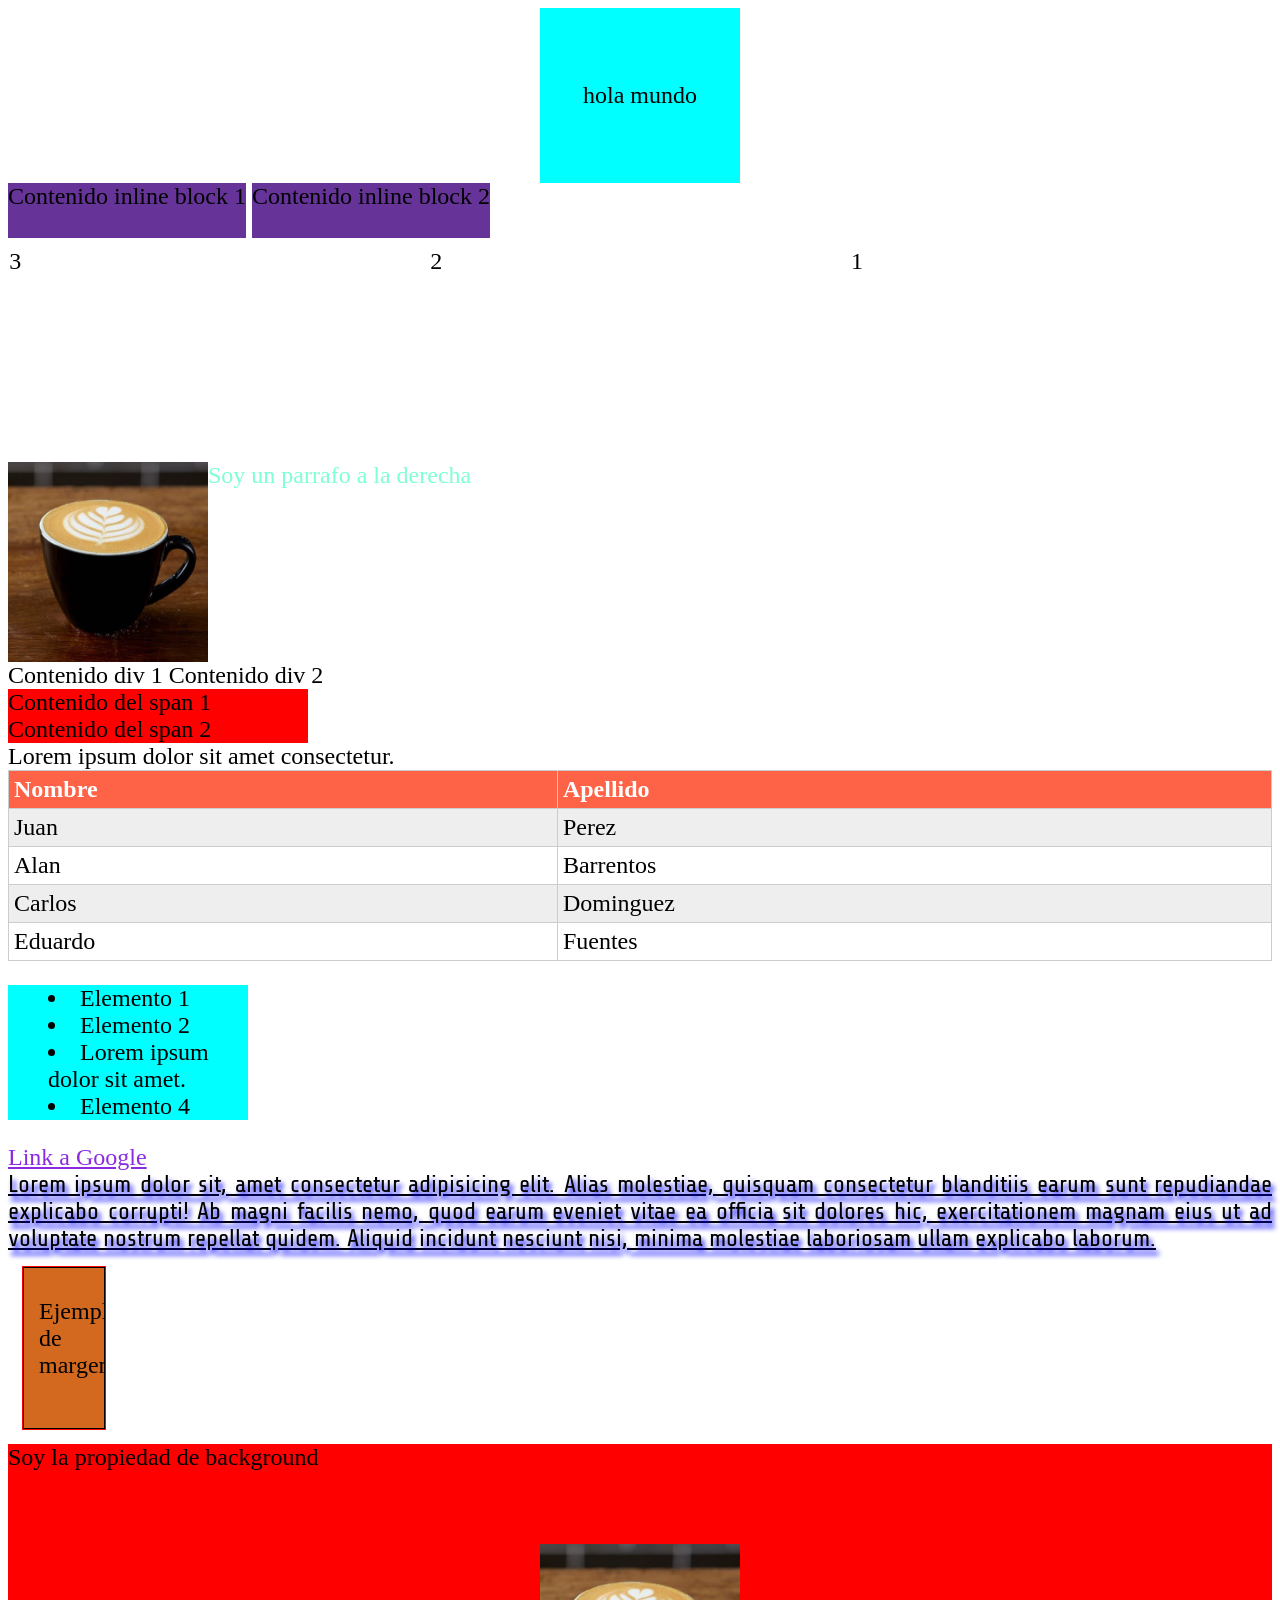
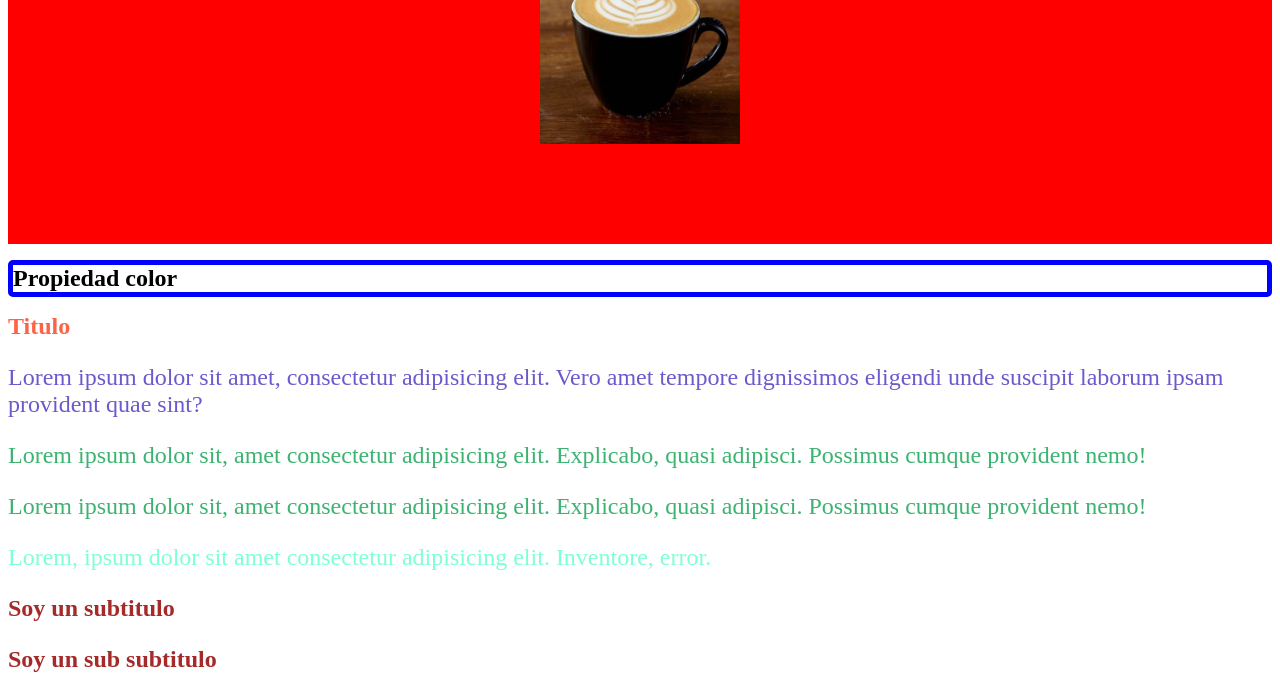
<file: css/index.html>
<!DOCTYPE html>
<head>
    <meta charset="UTF-8">
    <title>Document</title>
    <link rel="stylesheet" href="css/style.css">
    <link rel="preconnect" href="https://fonts.googleapis.com">
    <link rel="preconnect" href="https://fonts.gstatic.com" crossorigin>
    <link href="https://fonts.googleapis.com/css2?family=Fira+Code:wght@300..700&family=Kode+Mono:wght@400..700&family=Share+Tech&display=swap" rel="stylesheet">
</head>
<body>
    <section class="center">
        <p>hola mundo</p>
    </section>  

    <div class="inline-block">Contenido inline block 1</div>
    <div class="inline-block">Contenido inline block 2</div>

    <div class="container">
        <article class="column right">1</article>
        <article class="column right">2</article>
        <article class="column right">3</article>
    </div>
    <div class="container">
        <img src="coffee.jpeg" class="left">
        <p>Soy un parrafo a la derecha</p>
    </div>

    <div class="inline">Contenido div 1</div>
    <div class="inline">Contenido div 2</div>
    <span>Contenido del span 1</span>
    <span>Contenido del span 2</span>
    <article id="position">Lorem ipsum dolor sit amet consectetur.</article>

    <table>
        <tr>
            <th>Nombre</th>
            <th>Apellido</th>
        </tr>
        <tr>
            <td>Juan</td>
            <td>Perez</td>
        </tr>
        <tr>
            <td>Alan</td>
            <td>Barrentos</td>
        </tr>
        <tr>
            <td>Carlos</td>
            <td>Dominguez</td>
        </tr>
        <tr>
            <td>Eduardo</td>
            <td>Fuentes</td>
        </tr>
    </table>
    
    <ul>
        <li>Elemento 1</li>
        <li>Elemento 2</li>
        <li>Lorem ipsum dolor sit amet.</li>
        <li>Elemento 4</li>
    </ul>

    <a href="https://www.google.com">Link a Google</a>

    <div class="text">
        Lorem ipsum dolor sit, amet consectetur adipisicing elit. Alias molestiae, quisquam consectetur blanditiis earum sunt repudiandae explicabo corrupti! Ab magni facilis nemo, quod earum eveniet vitae ea officia sit dolores hic, exercitationem magnam eius ut ad voluptate nostrum repellat quidem. Aliquid incidunt nesciunt nisi, minima molestiae laboriosam ullam explicabo laborum.
    </div>
    <div class="margen">
        Ejemplo de margen
    </div>
    <article id="fondo">
        Soy la propiedad de background
    </article>
    <h1 class="color">Propiedad color</h1>
    <h1 id="titulo">Titulo</h1>
    <p class="texto">Lorem ipsum dolor sit amet, consectetur adipisicing elit. Vero amet tempore dignissimos eligendi unde suscipit laborum ipsam provident quae sint?</p>
    <p class="texto especial">Lorem ipsum dolor sit, amet consectetur adipisicing elit. Explicabo, quasi adipisci. Possimus cumque provident nemo!</p>
    <p class="especial">Lorem ipsum dolor sit, amet consectetur adipisicing elit. Explicabo, quasi adipisci. Possimus cumque provident nemo!</p>
    <div>
        <p>Lorem, ipsum dolor sit amet consectetur adipisicing elit. Inventore, error.</p>
        <h2>Soy un subtitulo</h2>
        <h3>Soy un sub subtitulo</h3>
    </div>
</body>
</html>
</file>
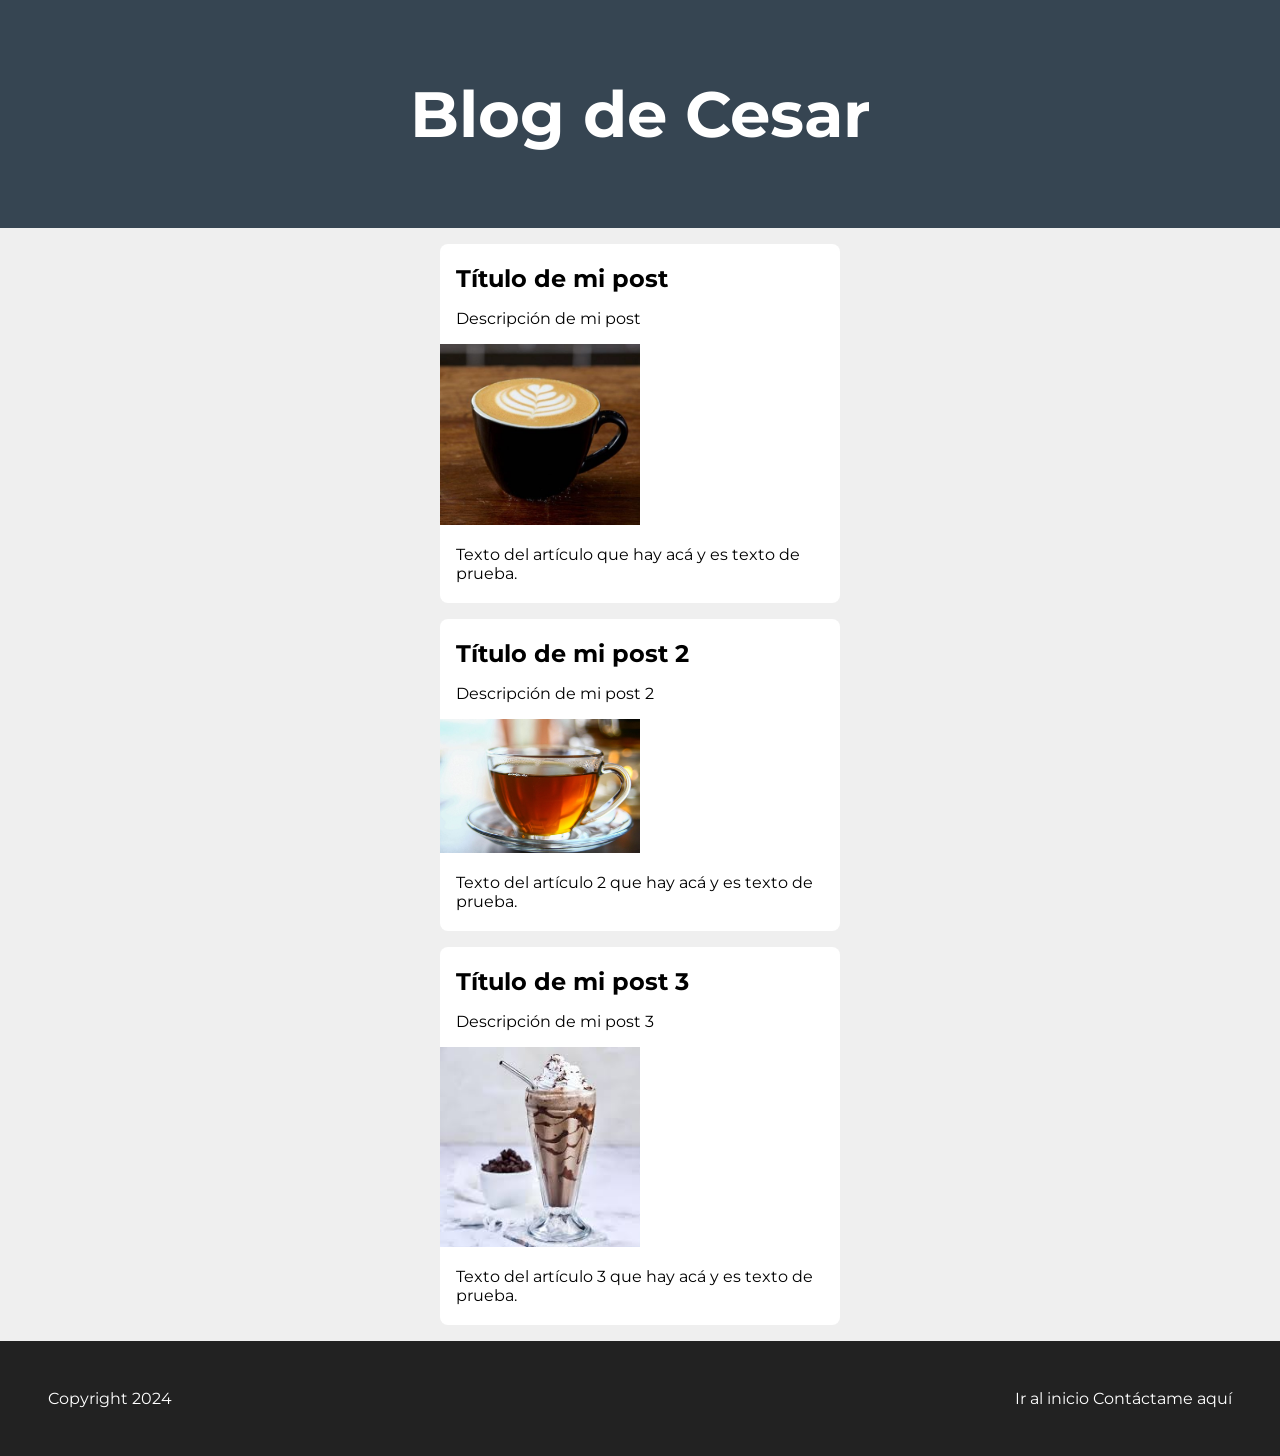
<file: html/index.html>
<!DOCTYPE html>
<head>
    <meta charset="UTF-8">
    <link rel="preconnect" href="https://fonts.googleapis.com">
    <link rel="preconnect" href="https://fonts.gstatic.com" crossorigin>
    <link href="https://fonts.googleapis.com/css2?family=Montserrat:wght@400;700&display=swap" rel="stylesheet">
    <link rel="stylesheet" href="css/styles.css">
    <title>Document</title>
</head>
<body>
    <header id="titulo">
        <h1>Blog de Cesar</h1>
    </header>

    <section class="container">
        <article class="post">
            <h2>Título de mi post</h2>
            <p>Descripción de mi post</p>
            <img src="img/coffee.jpeg" width="200" />
            <p>Texto del artículo que hay acá y es texto de prueba.</p>
        </article>
        <article class="post">
            <h2>Título de mi post 2</h2>
            <p>Descripción de mi post 2</p>
            <img src="img/tea.jpeg" width="200" />
            <p>Texto del artículo 2 que hay acá y es texto de prueba.</p>
        </article>
        <article class="post">
            <h2>Título de mi post 3</h2>
            <p>Descripción de mi post 3</p>
            <img src="img/milkshake.jpeg" width="200" />
            <p>Texto del artículo 3 que hay acá y es texto de prueba.</p>
    </section>
    <footer>
        <section>
            <a href="#titulo">Ir al inicio</a>
            <a href="mailto:mail@mail.com">Contáctame aquí</a>
        </section>
        <p>Copyright 2024</p>
    </footer>
</body>
</html>
</file>
<file: css/css/style.css>
#titulo {
    color: tomato;
}

p.texto {
    color: slateblue;
}

p.especial {
    color:mediumseagreen;
}

div p {
    color: aquamarine;
}

div h2, div h3 {
    color: brown;
}

* {
    font-size: 24px;
    /* color: black; */
}

/* Este es un comentario */

.color {
    /* color: red; */
    /* color: #F00;  RRGGBB */
    /* color: rgb(255, 0, 0); */
    /* color: rgba(255, 0, 0, 0.5); */
    /* border: 5px dotted black; */
    /* 
    dotted
    dashed
    solid
    double
    groove
    ridge
    inset
    outset
    none
    hidden
    */

    border-style: solid;
    border-color: blue;
    border-radius: 5px;
    /* border-width: 5px; */
    border-width: 5px;
    /* 
    px - pixeles
    cm - centimetros
    mm - milimetros
    in - pulgadas
    pt - puntos
    pc - pica
    em - relativo al tamaño de la fuente del elemento
    rem - relativo al tamaño de la fuente de la raiz (html)
    */
}

#fondo {
    /* background-color: rgb(255, 0, 0); */
    /* opacity: 0.5; Opacidad del elemento */
    /* background-image: url('../coffee.jpeg'); */
    /* background-size: 100px 100px; */
    /* 
    auto
    cover
    contain
    400px 400px - Ancho y alto
    */
    /* background-repeat: no-repeat; */
    /* background-position: left top; */
    background : #F00 url('../coffee.jpeg') no-repeat center center / 200px 200px;
    height: 400px;
}

.margen {
    background-color: chocolate;
    /* Arriba Derecha Abajo Izquierda */
    /* margin: 15px 20px 25px 30px; */
    margin: 15px;
    /* padding: 30px 25px 20px 15px; */
    /* Superior Horizontal Inferior */
    padding: 30px 15px 5px;
    /* Vertical horizontal */
    padding: 30px 15px;
    border: solid 1px black;
    height: 100px;
    width: 50px;
    overflow: hidden;
    /* 
    visible
    hidden
    scroll
    */

    outline: 1px red solid /* borde fuera del borde*/
}

.text {
    text-align: justify;
    /* 
    left
    right
    center
    justify
    */
    text-decoration: underline;
    /* 
    none
    underline
    overline
    line-through
    */
    /* izquierda abajo difuminado color */
    text-shadow: 3px 5px 5px blue;

    font-family: "Share Tech", sans-serif;
}

a:link { /* No visitado */
    color: blueviolet;
}

a:visited {
    color: gray;
}

a:hover {
    color: yellow;
}

a:active {
    color: red;
}

ul{
    width: 200px;
    background-color: cyan;
    /* Quitar el estilo de lista */
    /* list-style-type: none;
    padding-left: 0px; */

    list-style-position: inside;
}

table {
    width: 100%;
    border-collapse: collapse;
}

th, td {
    border: solid 1px #ccc;
    padding: 5px;
}

th {
    background-color: tomato;
    color: white;
    text-align: left;
}

/* 
    odd  - par
    even - impar
*/
tr:nth-child(even) {
    background-color: #eee;
}

tr:hover {
    background-color: #aaa;
    cursor: pointer;
}

span {
    display: block;
    max-width: 300px;
    background-color: red;
    /* display: none; */
    /* visibility: hidden; */
}

.inline {
    display: inline;
}

#position {
    position: sticky;
     /* 
        static   - Por defecto
        relative - Relativo a su posición original
        absolute - Relativo al padre más cercano
        fixed    - Relativo a la ventana
        sticky   - Relativo al scroll
     */
    left: 20px;
    top: 25px;
}

.container {
    height: 200px;
}

.left {
    float: left;
    width: 200px;
    height: 200px;
}

.right {
    float: right;
}

.column {
    
    margin: 0px;
    padding: 10px 0px;
    width: 33.3%;
}

/* Display como bloque para poder agregar tamaño al elemento */
.inline-block {
    display: inline-block;
    height: 55px;
    background-color: rebeccapurple;
}

.center {
    padding: 50px 0px;
    width: 200px;
    margin: 0 auto;
    background-color: aqua;
    text-align: center;
}
</file>
<file: html/css/styles.css>
html {
    font-family: 'Montserrat', sans-serif;
}

body {
    margin: 0px;
    background-color: #EFEFEF;
}

header {
    background-color: #364552;
    color: white;
    padding: 2rem;
}

header h1 {
    font-size: 4rem;
    text-align: center;
}

.container {
    width: 400px;
    margin: 0 auto;
}

section article {
    transition: box-shadow 0.3s ease;
    background-color: white;
    margin: 1rem 0;
    border-radius: 0.5rem;
    padding: 0.25rem 0rem;
    cursor: pointer;
}

section article:hover {
    box-shadow: 0 0.1rem 0.4rem rgba(0, 0, 0, 0.3);
}
section article h2, section article p {
    margin: 1rem;
}

footer {
    background-color: #222;
    padding: 3rem;
    color: white;
}

footer section {
    float: right;
}

footer p {
    margin: 0;
}

footer a {
    transition: color 0.3s ease;
    color: white;
    text-decoration: none;
}

footer a:hover {
    color: cornflowerblue;
}
</file>
